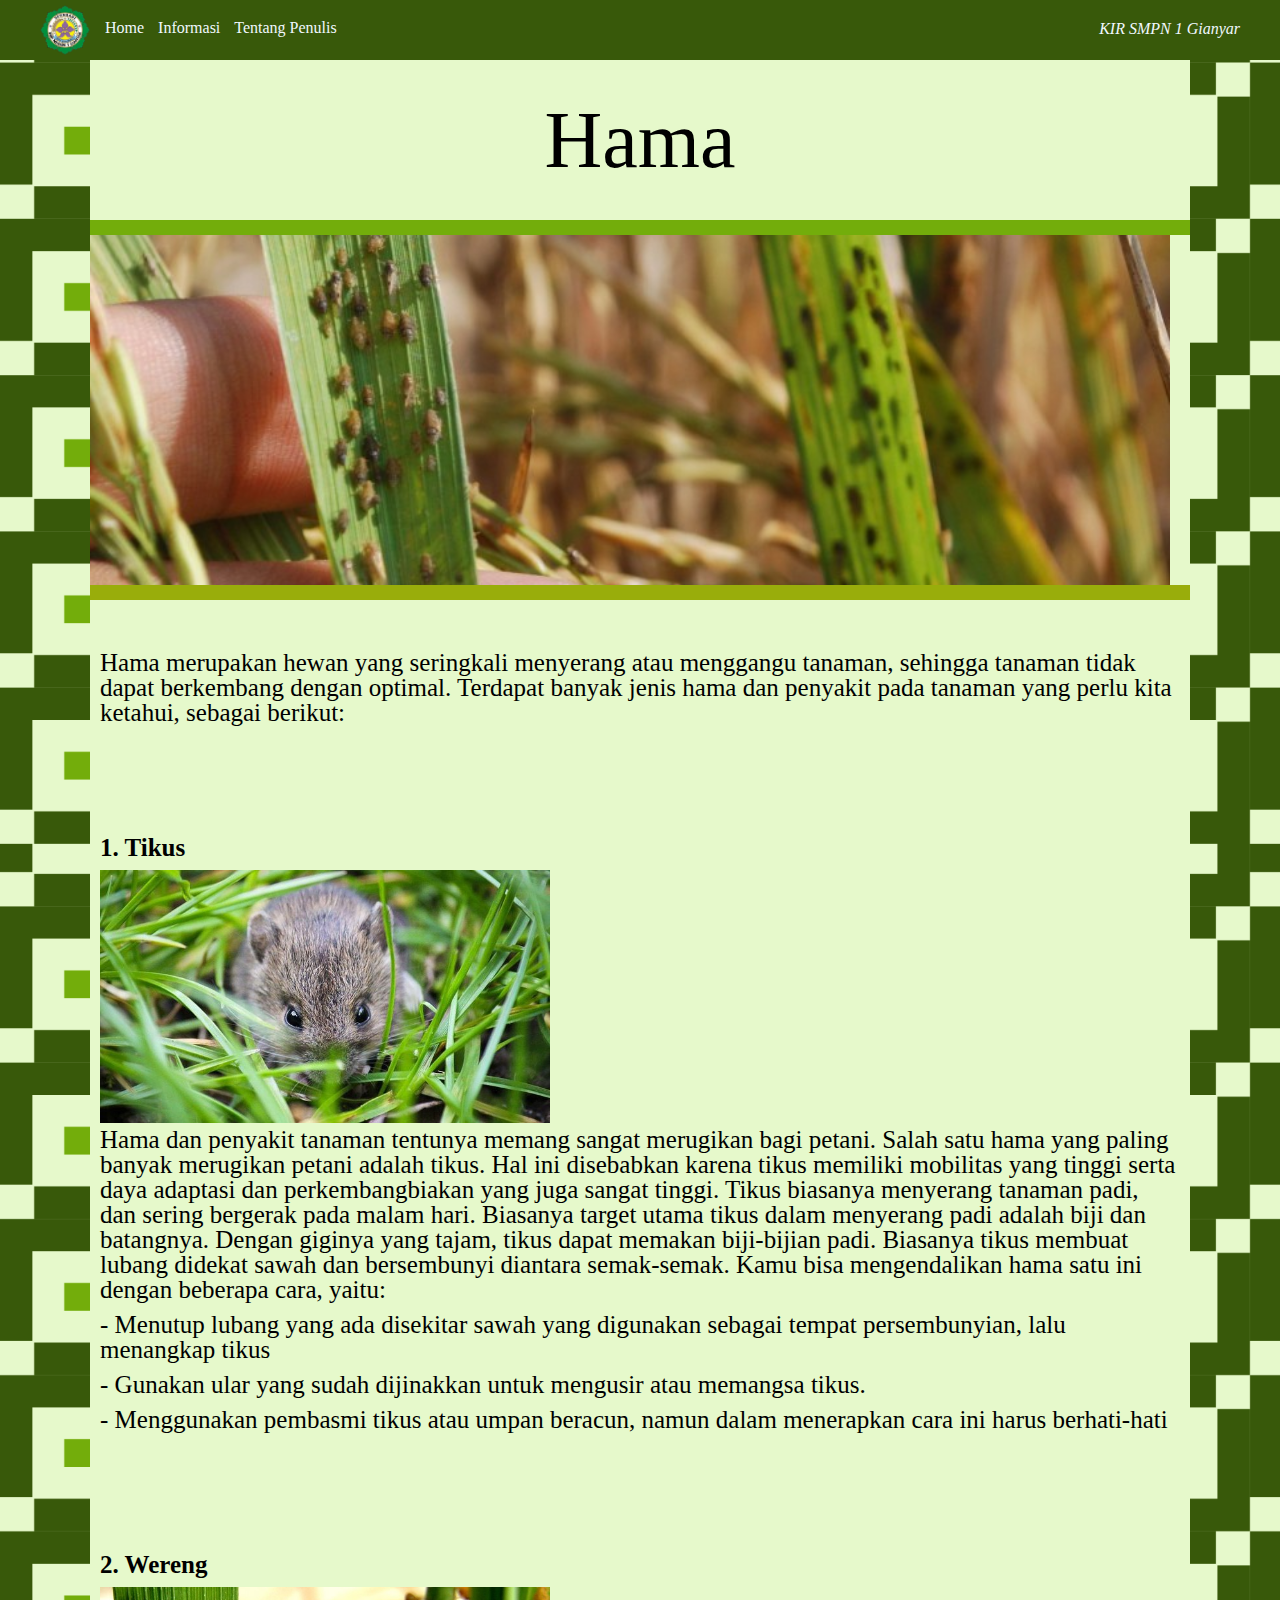
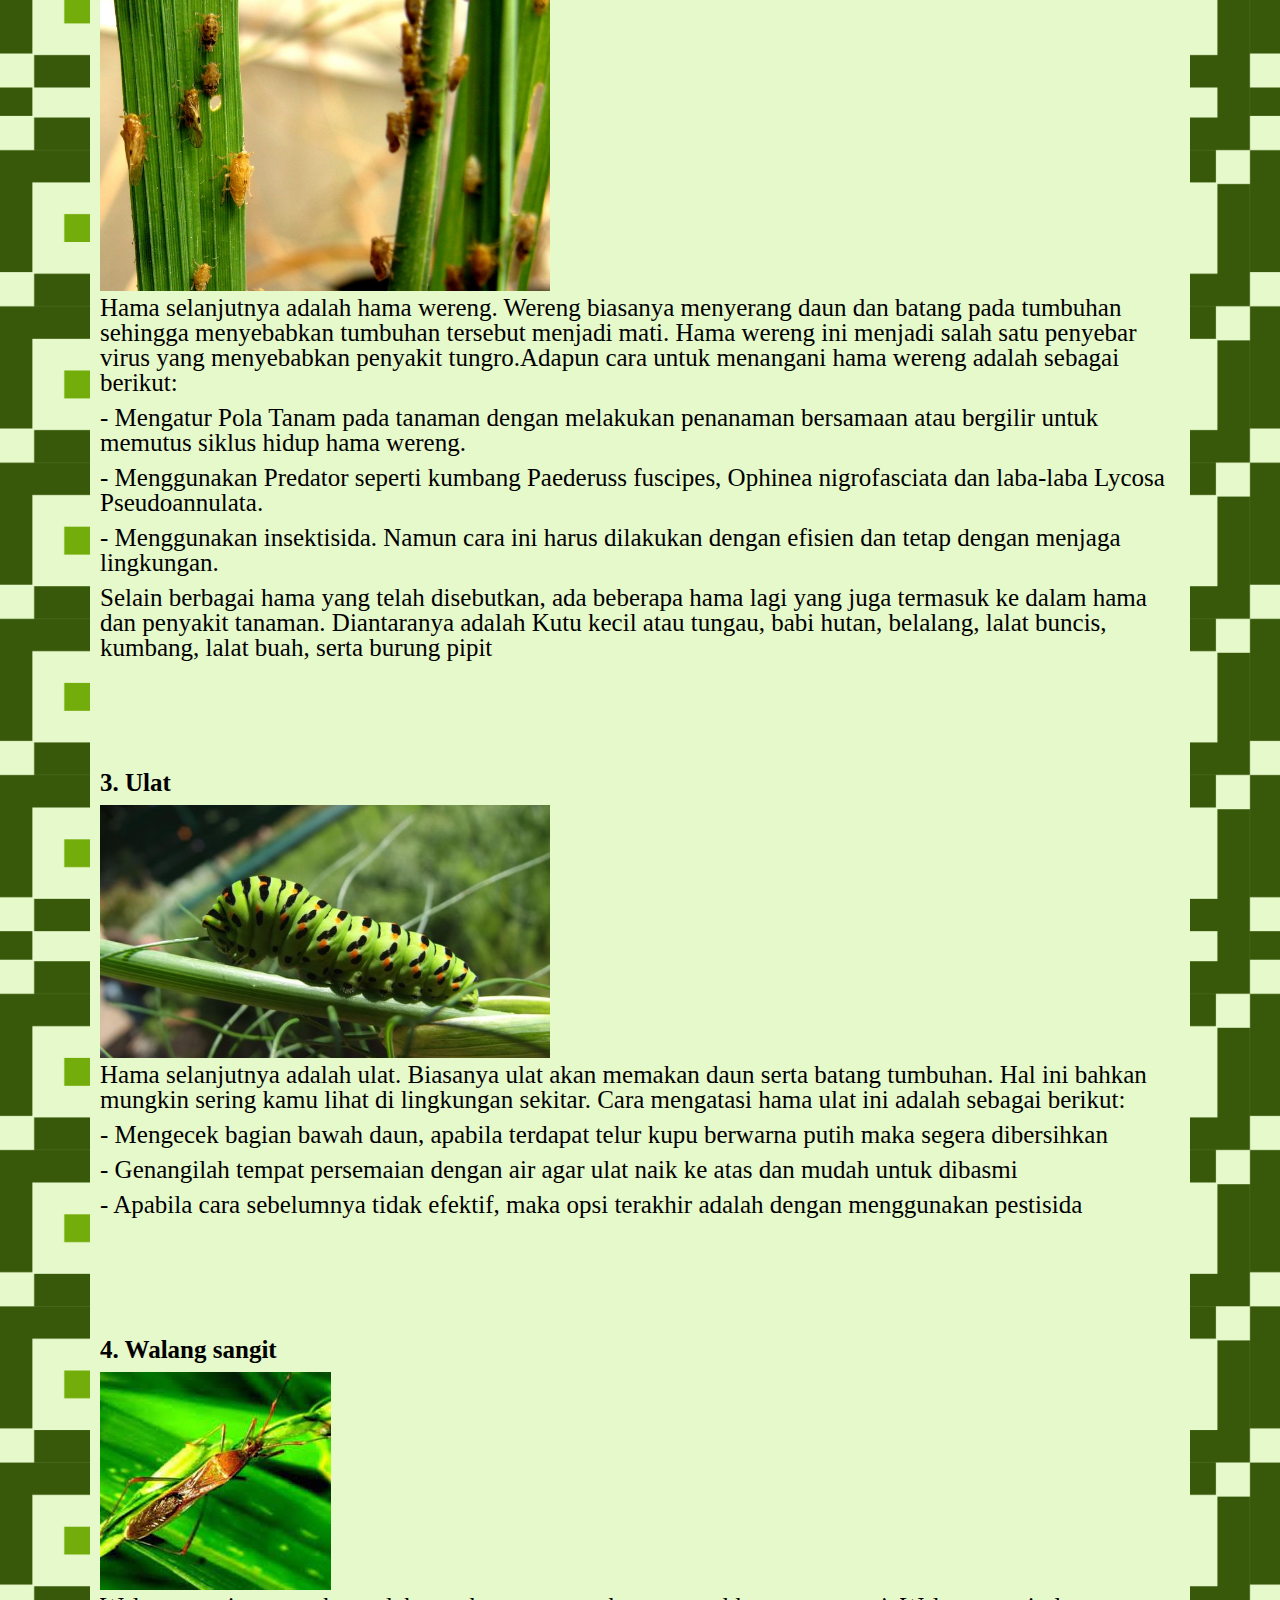
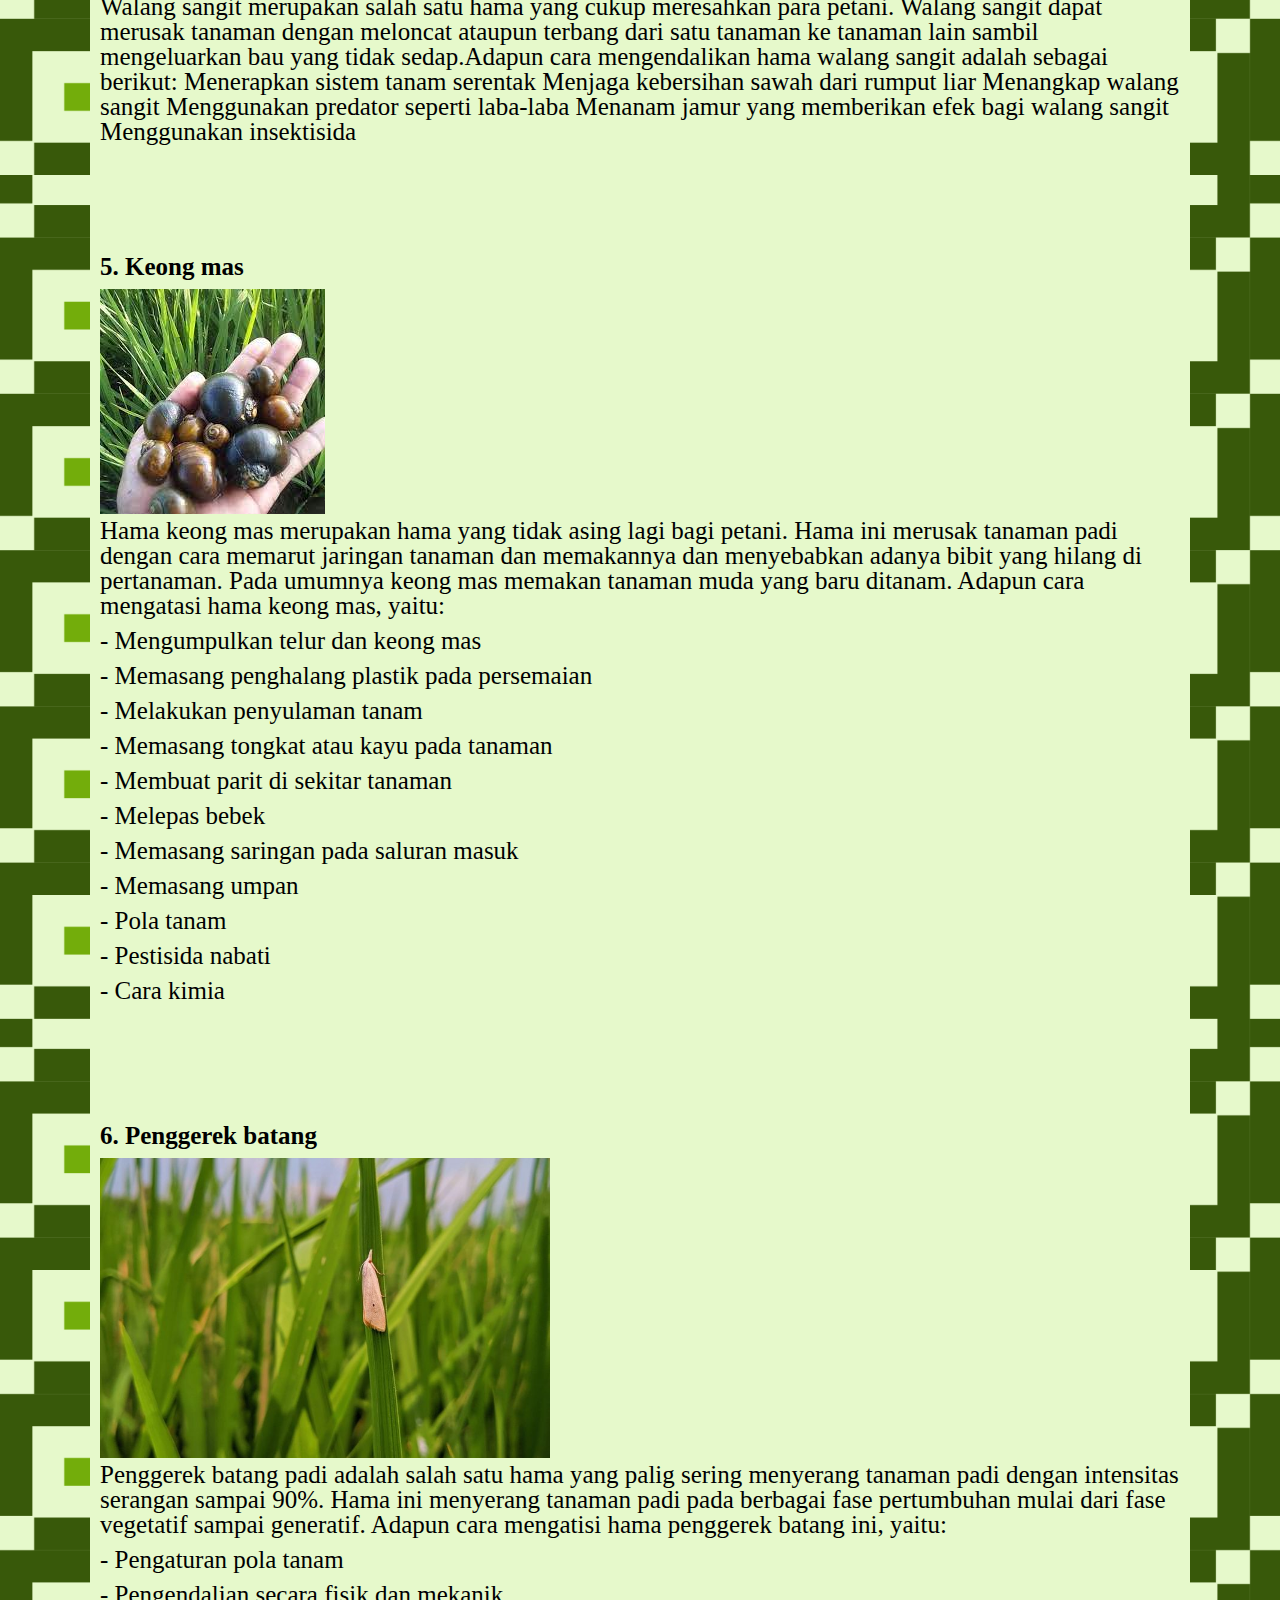
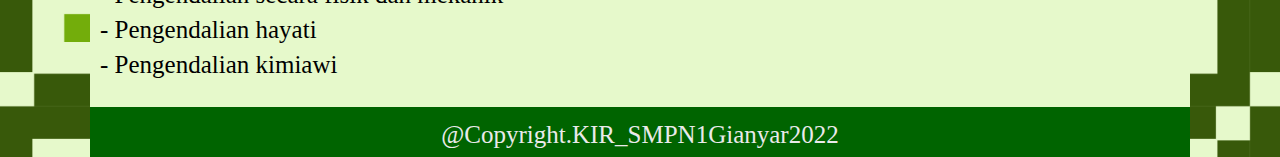
<file: HTML/hama.html>
<!DOCTYPE html>
<html lang="en">
<head>
    <meta charset="UTF-8">
    <meta http-equiv="X-UA-Compatible" content="IE=edge">
    <meta name="viewport" content="width=device-width, initial-scale=1.0">
    <title>Green Village</title>
    <link rel="stylesheet" href="hama-style.css">
</head>
<body>
    <nav>
            <a href="http://smpn1gianyar.sch.id"><img src="./logo-spensasgi-trns.png" alt="" title="SMPN 1 Gianyar"></a>
            <ul class="navbar">
                <li><a href="./home-kir.html">Home</a></li>
                <li>
                    <a href="">Informasi</a>
                    <ul class="dropdown">
                        <li><a href="../HTML/hama.html">Hama</a></li>
                        <li><a href="./penyakit.html">Penyakit</a></li>
                    </ul>
                </li>
                <li><a href="tentangpenulis.html">Tentang Penulis</a></li>
            </ul>
            <p>KIR SMPN 1 Gianyar</p>
    </nav>
    <div class="container">
        <div class="title">
            <h1>Hama</h1>
        </div>
        <div class="heroimg"></div>
        <div class="content">
            <p>Hama merupakan hewan yang seringkali menyerang atau menggangu tanaman, sehingga tanaman tidak dapat berkembang dengan optimal. Terdapat banyak jenis hama dan penyakit pada tanaman yang perlu kita ketahui, sebagai berikut:</p>
            <p class="title">1.	Tikus</p>
            <img src="../CSS/hama/hama-tikus-2.jpg" alt="" title="tikus" class="tikus">
            <p>Hama dan penyakit tanaman tentunya memang sangat merugikan bagi petani. Salah satu hama yang paling banyak merugikan petani adalah tikus. Hal ini disebabkan karena tikus memiliki mobilitas yang tinggi serta daya adaptasi dan perkembangbiakan yang juga sangat tinggi.  
            Tikus biasanya menyerang tanaman padi, dan sering bergerak pada malam hari. Biasanya target utama tikus dalam menyerang padi adalah biji dan batangnya. Dengan giginya yang tajam, tikus dapat memakan biji-bijian padi. Biasanya tikus membuat lubang didekat sawah dan bersembunyi diantara semak-semak.
            Kamu bisa mengendalikan hama satu ini dengan beberapa cara, yaitu:
                <ul>
                    <li>- Menutup lubang yang ada disekitar sawah yang digunakan sebagai tempat persembunyian, lalu menangkap tikus</li>
                    <li>- Gunakan ular yang sudah dijinakkan untuk mengusir atau memangsa tikus.</li>    
                    <li>- Menggunakan pembasmi tikus atau umpan beracun, namun dalam menerapkan cara ini harus berhati-hati</li>   
                </ul>
            </p>

            <p class="title">2.	Wereng</p>
            <img src="../CSS/hama/WERENG.jpg" alt="" title="wereng" class="wereng">
            <p>Hama selanjutnya adalah hama wereng. Wereng biasanya menyerang daun dan batang pada tumbuhan sehingga menyebabkan tumbuhan tersebut menjadi mati. Hama wereng ini menjadi salah satu penyebar virus yang menyebabkan penyakit tungro.Adapun cara untuk menangani hama wereng adalah sebagai berikut:
                <ul>
                    <li>- Mengatur Pola Tanam pada tanaman dengan melakukan penanaman bersamaan atau bergilir untuk memutus siklus hidup hama wereng.</li>    
                    <li>- Menggunakan Predator seperti kumbang Paederuss fuscipes, Ophinea nigrofasciata dan laba-laba Lycosa Pseudoannulata.</li>    
                    <li>- Menggunakan insektisida. Namun cara ini harus dilakukan dengan efisien dan tetap dengan menjaga lingkungan.</li>    
                </ul>
            Selain berbagai hama yang telah disebutkan, ada beberapa hama lagi yang juga termasuk ke dalam hama dan penyakit tanaman. Diantaranya adalah Kutu kecil atau tungau, babi hutan, belalang, lalat buncis, kumbang, lalat buah, serta burung pipit
            </p>

            <p class="title">3.	Ulat </p>
            <img src="../CSS/hama/ULAT.jpg" alt="" title="ulat" class="ulat"> 
            <p>Hama selanjutnya adalah ulat. Biasanya ulat akan memakan daun serta batang tumbuhan. Hal ini bahkan mungkin sering kamu lihat di lingkungan sekitar.
            Cara mengatasi hama ulat ini adalah sebagai berikut:
                <ul>
                    <li>- Mengecek bagian bawah daun, apabila terdapat telur kupu berwarna putih maka segera dibersihkan</li>
                    <li>- Genangilah tempat persemaian dengan air agar ulat naik ke atas dan mudah untuk dibasmi</li>
                    <li>- Apabila cara sebelumnya tidak efektif, maka opsi terakhir adalah dengan menggunakan pestisida</li>
                </ul>
            </p>

            <p class="title">4.	Walang sangit</p>
            <img src="../CSS/hama/download (6).jfif" alt="" title="Walang Sangit" class="sangit">
            <p>Walang sangit merupakan salah satu hama yang cukup meresahkan para petani. Walang sangit dapat merusak tanaman dengan meloncat ataupun terbang dari satu tanaman ke tanaman lain sambil mengeluarkan bau yang tidak sedap.Adapun cara mengendalikan hama walang sangit adalah sebagai berikut: 
            Menerapkan sistem tanam serentak
            Menjaga kebersihan sawah dari rumput liar
            Menangkap walang sangit  
            Menggunakan predator seperti laba-laba
            Menanam jamur yang memberikan efek bagi walang sangit
            Menggunakan insektisida
            </p>

            <p class="title">5.	Keong mas</p>
            <img src="../CSS/hama/KEONGSAWAH.jfif" alt="" title="Keong Mas" class="keong">
            <p>Hama keong mas merupakan hama yang tidak asing lagi bagi petani. Hama ini  merusak tanaman padi dengan cara memarut jaringan tanaman dan memakannya dan menyebabkan adanya bibit yang hilang di pertanaman. Pada umumnya keong mas memakan tanaman muda yang baru ditanam.
            Adapun cara mengatasi hama keong mas, yaitu:
                <ul>
                    <li>-	Mengumpulkan telur dan keong mas</li>
                    <li>-	Memasang penghalang plastik pada persemaian</li>
                    <li>-	Melakukan penyulaman tanam</li>
                    <li>-	Memasang tongkat atau kayu pada tanaman</li>
                    <li>-	Membuat parit di sekitar tanaman</li>
                    <li>-	Melepas bebek</li>
                    <li>-	Memasang saringan pada saluran masuk</li>
                    <li>-	Memasang umpan</li>
                    <li>-	Pola tanam</li>
                    <li>-	Pestisida nabati</li>
                    <li>-	Cara kimia</li>
                </ul>
            </p>

            <p class="title">6.	Penggerek batang</p>
            <img src="../CSS/hama/bataNG.jpg" alt="" title="Penggerek Batang" class="batang">
            <p>Penggerek batang padi adalah salah satu hama yang palig sering menyerang tanaman padi dengan intensitas serangan sampai 90%. Hama ini menyerang tanaman padi pada berbagai fase pertumbuhan mulai dari fase vegetatif sampai generatif.
            Adapun cara mengatisi hama penggerek batang ini, yaitu:
                <ul>
                    <li>-	Pengaturan pola tanam</li>
                    <li>-	Pengendalian secara fisik dan mekanik</li>
                    <li>-	Pengendalian hayati</li>
                    <li>-	Pengendalian kimiawi</li>
                </ul>
            </p>
        </div>
        <div class="footer"><p>@Copyright.KIR_SMPN1Gianyar2022</p></div>
    </div>
</body>
</html>
</file>
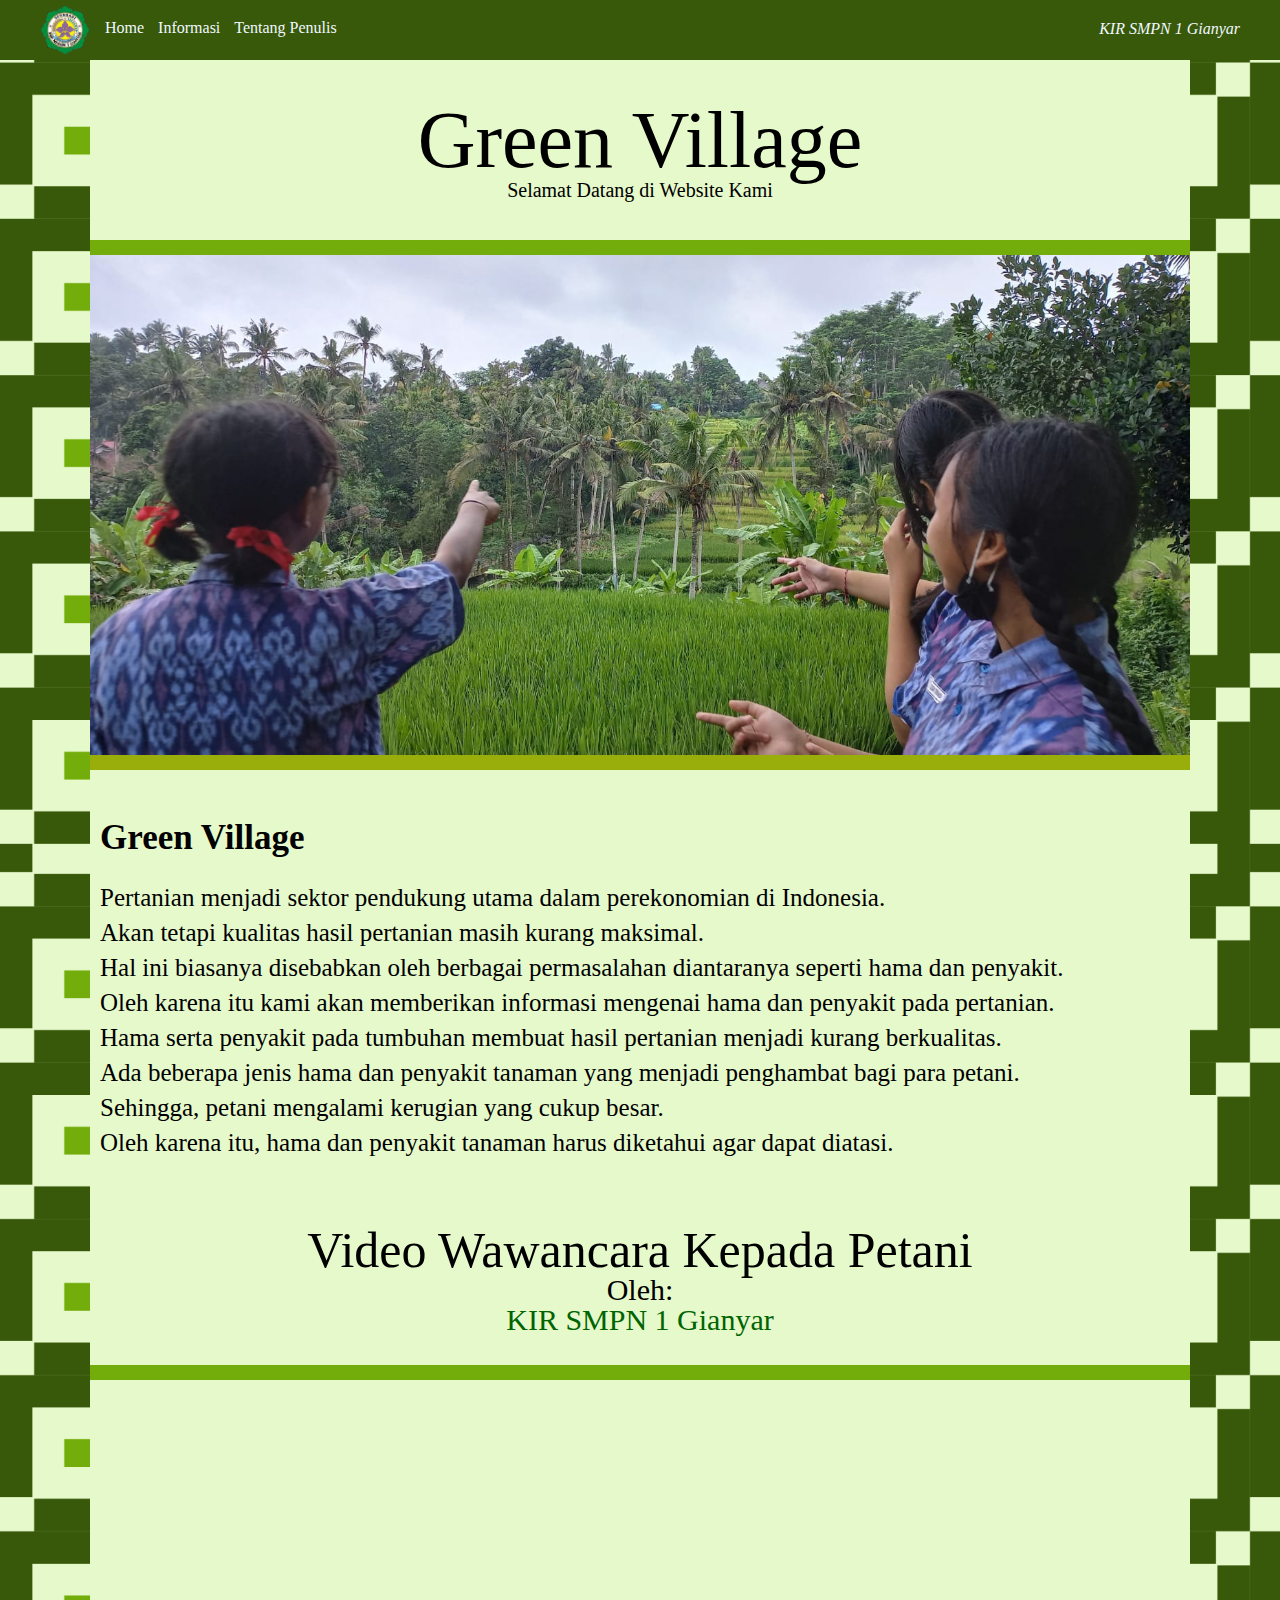
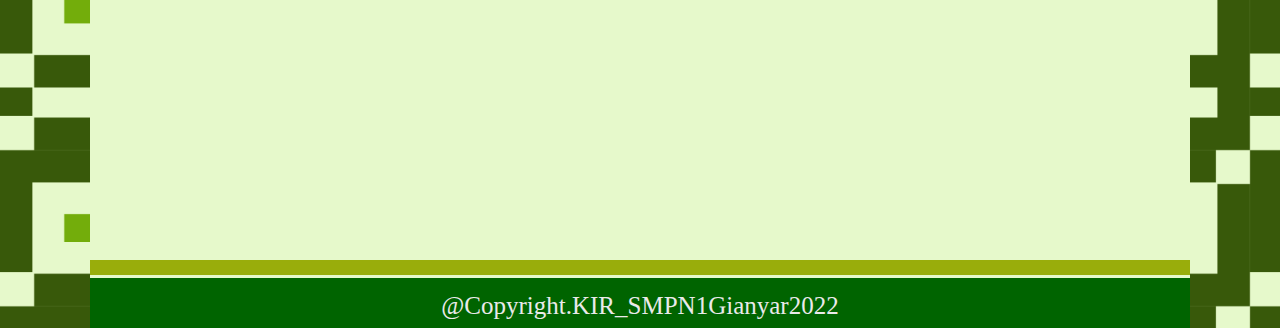
<file: HTML/home-kir.html>
<!DOCTYPE html>
<html lang="en">
<head>
    <meta charset="UTF-8">
    <meta http-equiv="X-UA-Compatible" content="IE=edge">
    <meta name="viewport" content="width=device-width, initial-scale=1.0">
    <title>Green Village</title>
    <link rel="stylesheet" href="style-home.css">
</head>
<body>
    <nav>
            <a href="http://smpn1gianyar.sch.id"><img src="./logo-spensasgi-trns.png" alt="" title="SMPN 1 Gianyar"></a>
            <ul class="navbar">
                <li><a href="./home-kir.html">Home</a></li>
                <li>
                    <a href="">Informasi</a>
                    <ul class="dropdown">
                        <li><a href="../HTML/hama.html">Hama</a></li>
                        <li><a href="./penyakit.html">Penyakit</a></li>
                    </ul>
                </li>
                <li><a href="tentangpenulis.html">Tentang Penulis</a></li>
            </ul>
            <p>KIR SMPN 1 Gianyar</p>
            </nav>
    <div class="container">
        <div class="title">
            <h1>Green Village</h1>
            <h3>Selamat Datang di Website Kami</h3>
        </div>
        <div class="heroimg"></div>
        <div class="content">
            <h4>Green Village</h4>
            <p>Pertanian menjadi sektor pendukung utama dalam perekonomian di Indonesia.</p>
            <p>Akan tetapi kualitas hasil pertanian masih kurang maksimal.</p>
            <p>Hal ini biasanya disebabkan oleh berbagai permasalahan diantaranya seperti hama dan penyakit.</p>
            <p>Oleh karena itu kami akan memberikan informasi mengenai hama dan penyakit pada pertanian.</p> 
            <p>Hama serta penyakit pada tumbuhan membuat hasil pertanian menjadi kurang berkualitas.</p>
            <p>Ada beberapa jenis hama dan penyakit tanaman yang menjadi penghambat bagi para petani.</p>
            <p>Sehingga, petani mengalami kerugian yang cukup besar.</p> 
            <p>Oleh karena itu, hama dan penyakit tanaman harus diketahui agar dapat diatasi.</p> 
        </div>
        <div class="content2">
            <h1>Video Wawancara Kepada Petani</h1>
            <h3>Oleh:</h3>
            <a href="tentangpenulis.html"><p>KIR SMPN 1 Gianyar</p></a>
            <iframe width="1100px" height="480" src="https://www.youtube.com/embed/JymbhvSv610" title="Melakukan wawancara kepada petani" frameborder="0" allow="accelerometer; autoplay; clipboard-write; encrypted-media; gyroscope; picture-in-picture" allowfullscreen></iframe>
        </div>
        <div class="footer">
            <p>@Copyright.KIR_SMPN1Gianyar2022</p>
        </div>
    </div>
</body>
</html>
</file>
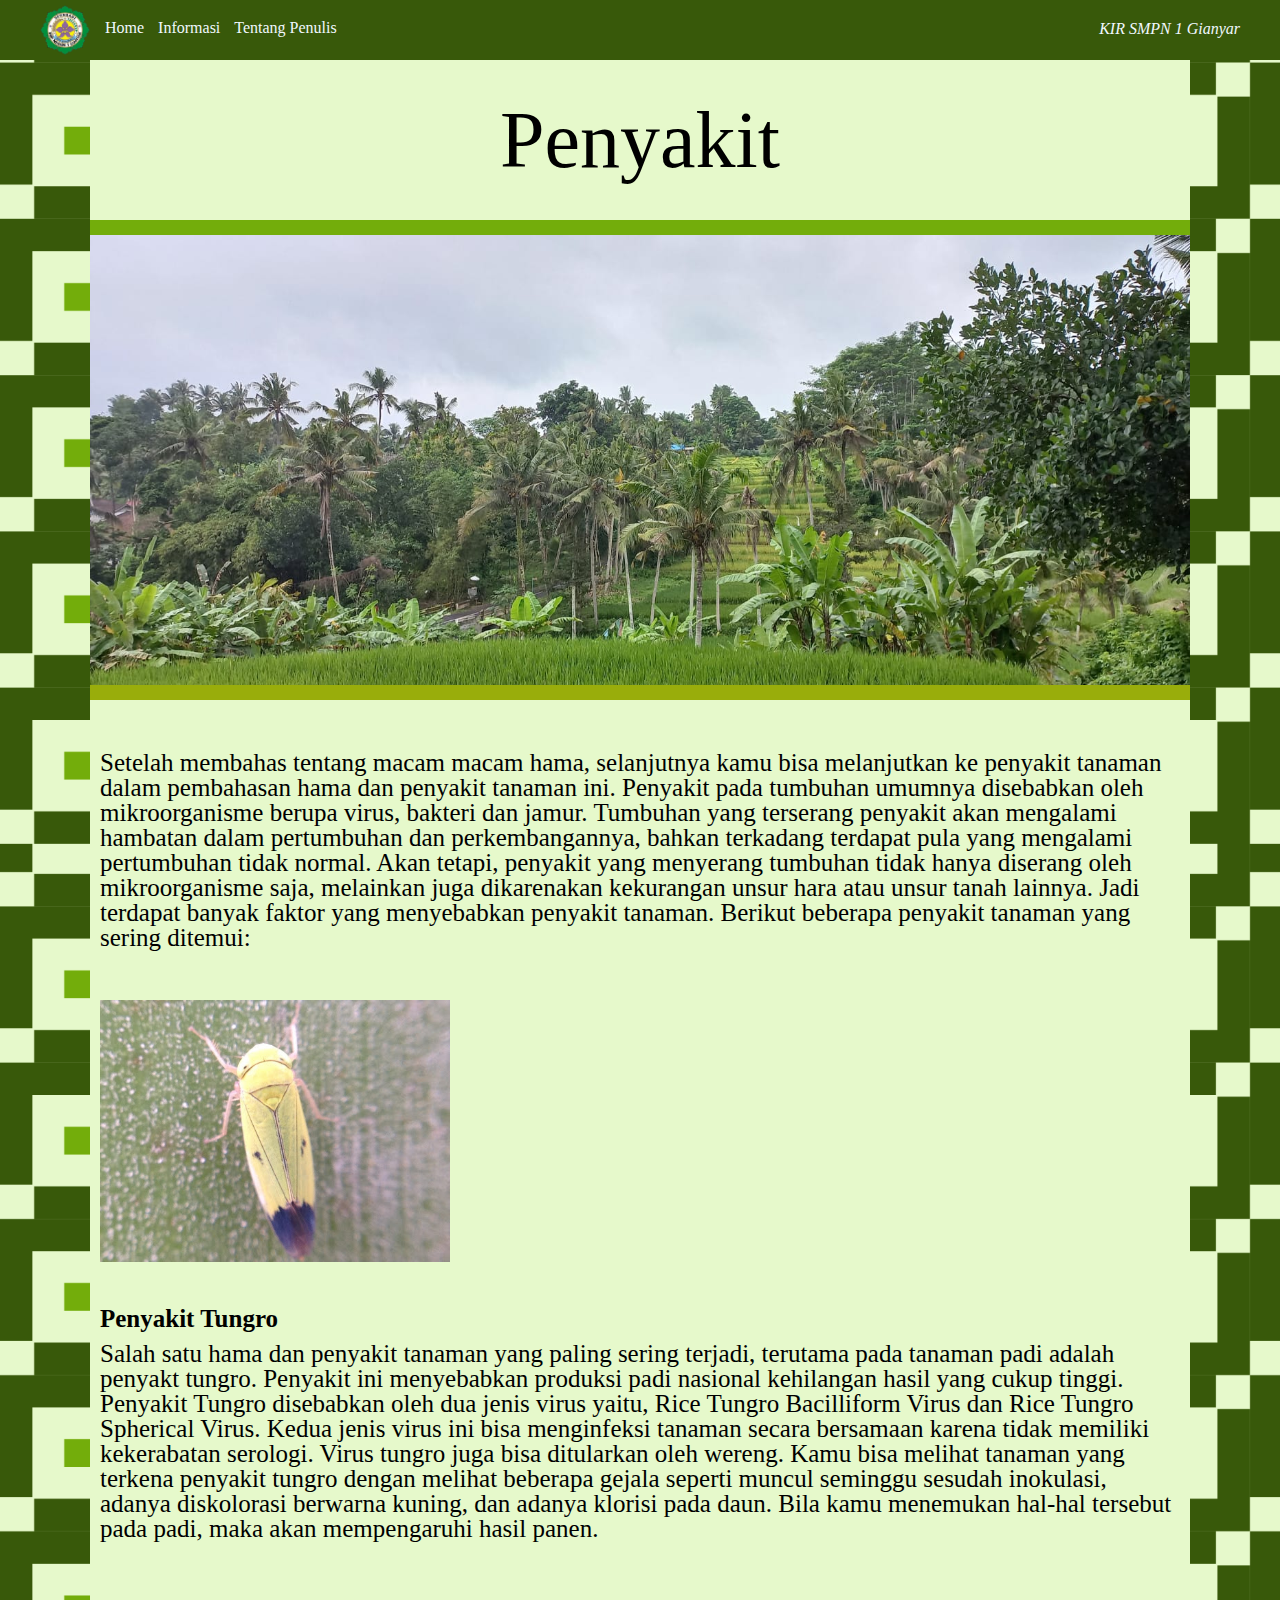
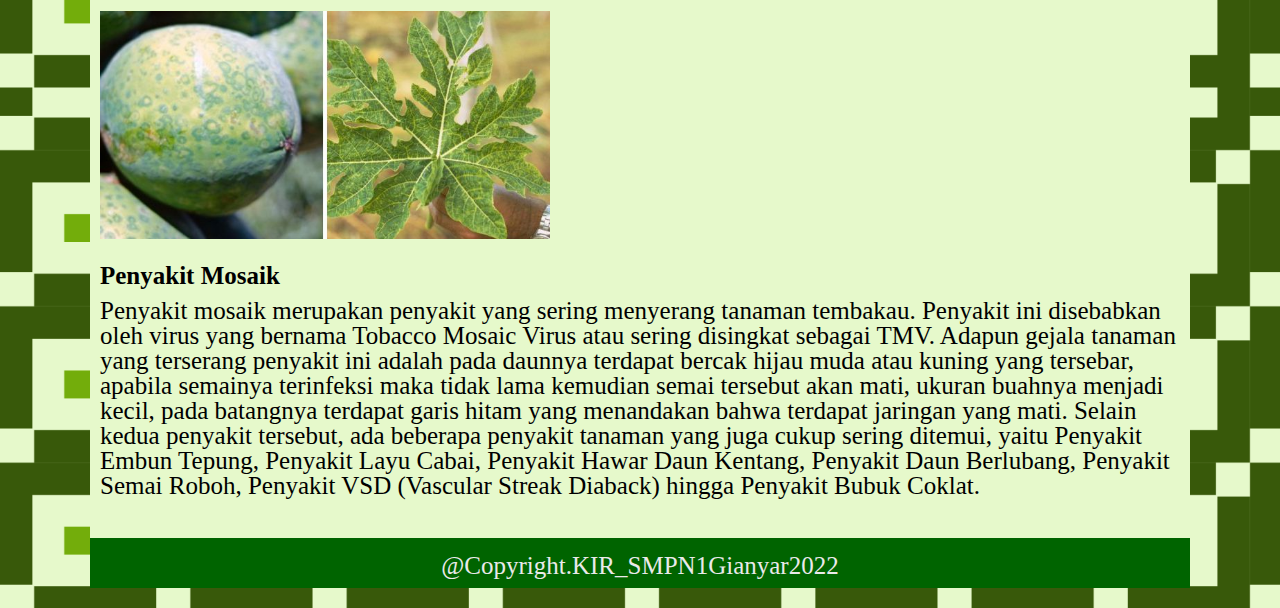
<file: HTML/penyakit.html>
<!DOCTYPE html>
<html lang="en">
<head>
    <meta charset="UTF-8">
    <meta http-equiv="X-UA-Compatible" content="IE=edge">
    <meta name="viewport" content="width=device-width, initial-scale=1.0">
    <title>Penyakit</title>
    <link rel="stylesheet" href="penyakit-style.css">
</head>
<body>
    <nav>
            <a href="http://smpn1gianyar.sch.id"><img src="./logo-spensasgi-trns.png" alt="" title="SMPN 1 Gianyar"></a>
            <ul class="navbar">
                <li><a href="./home-kir.html">Home</a></li>
                <li>
                    <a href="">Informasi</a>
                    <ul class="dropdown">
                        <li><a href="../HTML/hama.html">Hama</a></li>
                        <li><a href="./penyakit.html">Penyakit</a></li>
                    </ul>
                </li>
                <li><a href="tentangpenulis.html">Tentang Penulis</a></li>
            </ul>
            <p>KIR SMPN 1 Gianyar</p>
    </nav>
<div class="container">
        <div class="title">
            <h1>Penyakit</h1>
        </div>
        <div class="heroimg"></div>
        <div class="content">
                <p>Setelah membahas tentang macam macam hama, selanjutnya kamu bisa melanjutkan ke penyakit tanaman dalam pembahasan hama dan penyakit tanaman ini.
                Penyakit pada tumbuhan umumnya disebabkan oleh mikroorganisme berupa virus, bakteri dan jamur. Tumbuhan yang terserang penyakit akan mengalami hambatan dalam pertumbuhan dan perkembangannya, bahkan terkadang terdapat pula yang mengalami pertumbuhan tidak normal.
                Akan tetapi, penyakit yang menyerang tumbuhan tidak hanya diserang oleh mikroorganisme saja, melainkan juga dikarenakan kekurangan unsur hara atau unsur tanah lainnya. Jadi terdapat banyak faktor yang menyebabkan penyakit tanaman.
                Berikut beberapa penyakit tanaman yang sering ditemui:
                </p>
                <img src="../CSS/penyakit/tungro.jpeg" alt="" title="Penyakit tungro" class="tungro">
                <p class="title">Penyakit Tungro</p>
                <p>Salah satu hama dan penyakit tanaman yang paling sering terjadi, terutama pada tanaman padi adalah penyakt tungro. Penyakit ini menyebabkan produksi padi nasional kehilangan hasil yang cukup tinggi.
                Penyakit Tungro disebabkan oleh dua jenis virus yaitu, Rice Tungro Bacilliform Virus dan Rice Tungro Spherical Virus. Kedua jenis virus ini bisa menginfeksi tanaman secara bersamaan karena tidak memiliki kekerabatan serologi. Virus tungro juga bisa ditularkan oleh wereng.
                Kamu bisa melihat tanaman yang terkena penyakit tungro dengan melihat beberapa gejala seperti muncul seminggu sesudah inokulasi, adanya diskolorasi berwarna kuning, dan adanya klorisi pada daun. Bila kamu menemukan hal-hal tersebut pada padi, maka akan mempengaruhi hasil panen.
                </p>
                <img src="../CSS/penyakit/Penyakit-Mosaik.jpg" alt="" title="Penyakit Mosaik" class="mosaik">
                <p class="title">Penyakit Mosaik</p>
                <p>Penyakit mosaik merupakan penyakit yang sering menyerang tanaman tembakau. Penyakit ini disebabkan oleh virus yang bernama Tobacco Mosaic Virus atau sering disingkat sebagai TMV. Adapun gejala tanaman yang terserang penyakit ini adalah pada daunnya terdapat bercak hijau muda atau kuning yang tersebar, apabila semainya terinfeksi maka tidak lama kemudian semai tersebut akan mati, ukuran buahnya menjadi kecil, pada batangnya terdapat garis hitam yang menandakan bahwa terdapat jaringan yang mati.
                Selain kedua penyakit tersebut, ada beberapa penyakit tanaman yang juga cukup sering ditemui, yaitu Penyakit Embun Tepung, Penyakit Layu Cabai, Penyakit Hawar Daun Kentang, Penyakit Daun Berlubang, Penyakit Semai Roboh, Penyakit VSD (Vascular Streak Diaback) hingga Penyakit Bubuk Coklat.
                </p>
        </div>
        <div class="footer">
            <p>@Copyright.KIR_SMPN1Gianyar2022</p>
        </div>
</div>
</body>
</html>
</file>
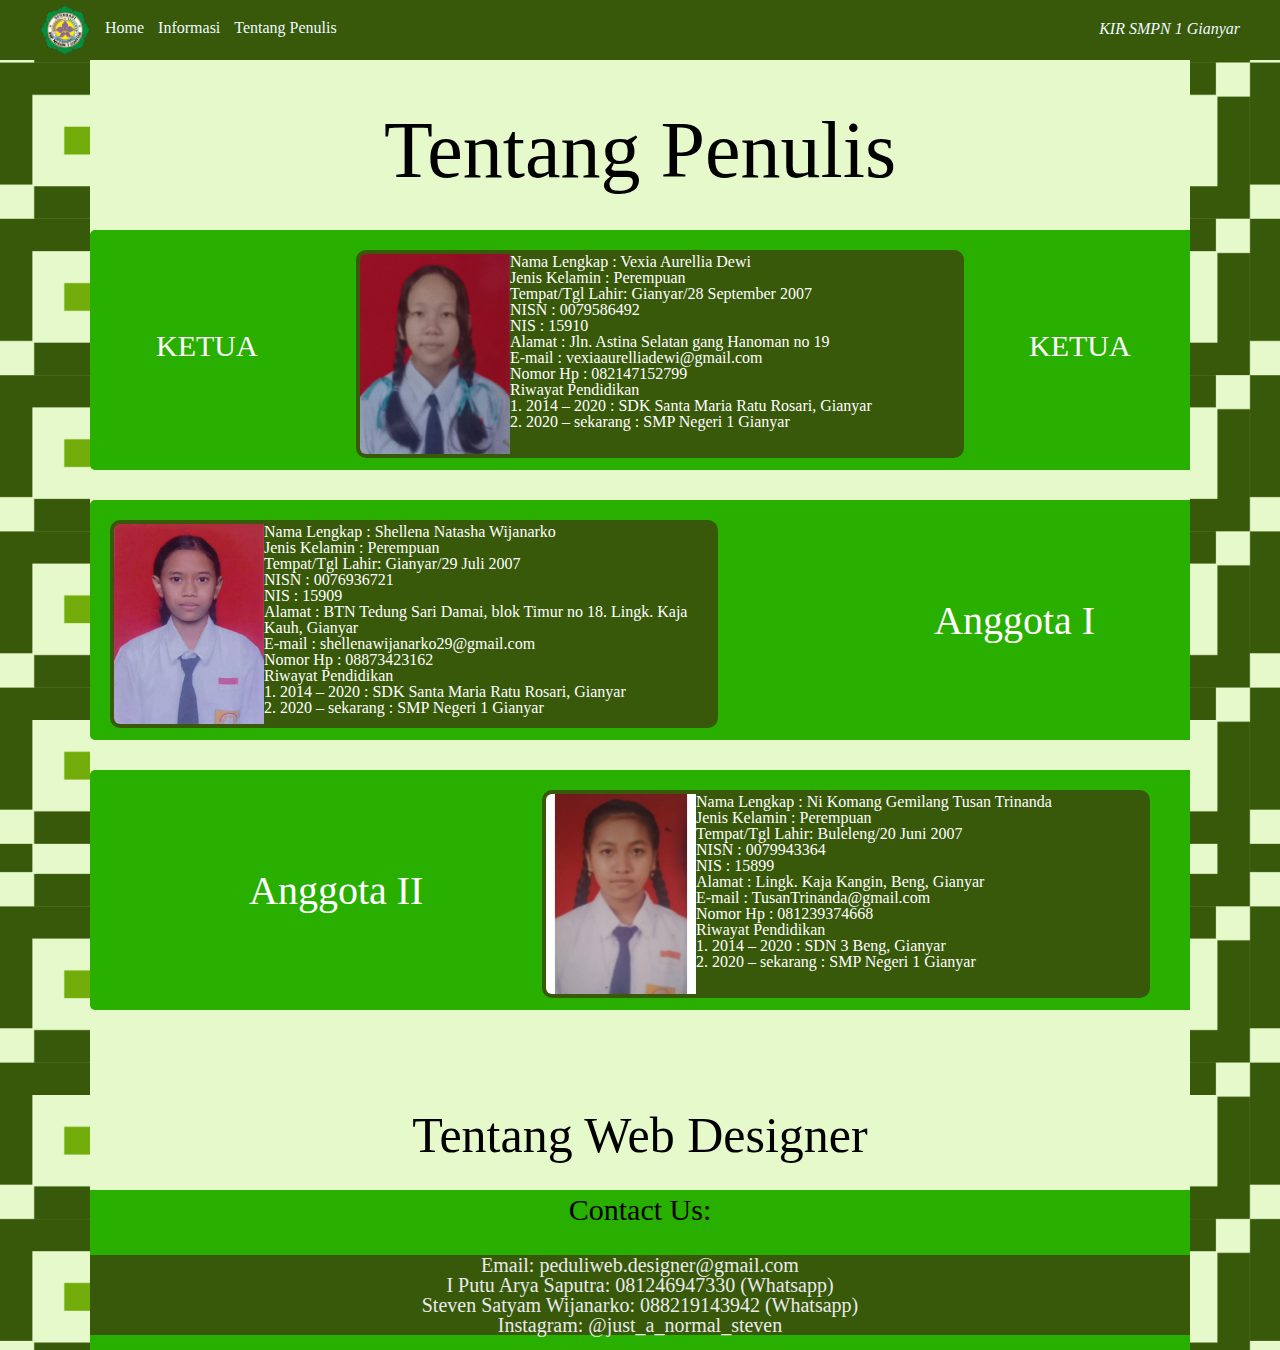
<file: HTML/tentangpenulis.html>
<!DOCTYPE html>
<html lang="en">
<head>
    <meta charset="UTF-8">
    <meta http-equiv="X-UA-Compatible" content="IE=edge">
    <meta name="viewport" content="width=device-width, initial-scale=1.0">
    <title>Tentang Penulis</title>
    <link rel="stylesheet" href="tentangpenulis-style.css">
    
</head>
<body>
    <nav>
            <a href="http://smpn1gianyar.sch.id"><img src="./logo-spensasgi-trns.png" alt="" title="SMPN 1 Gianyar"></a>
            <ul class="navbar">
                <li><a href="./home-kir.html">Home</a></li>
                <li>
                    <a href="">Informasi</a>
                    <ul class="dropdown">
                        <li><a href="../HTML/hama.html">Hama</a></li>
                        <li><a href="./penyakit.html">Penyakit</a></li>
                    </ul>
                </li>
                <li><a href="tentangpenulis.html">Tentang Penulis</a></li>
            </ul>
            <p>KIR SMPN 1 Gianyar</p>
    </nav>
    <div class="container">
    <div class="heroimg"></div>
    <div class="title"><h1>Tentang Penulis</h1></div>
    <div class="background">
        <h1 class="ketua1">KETUA</h1>
        <h1 class="ketua2">KETUA</h1>
        <div class="content">
        <img src="vexia2.jfif" alt="" width="50px">
        <p>Nama Lengkap : Vexia Aurellia Dewi</p>
        <p>Jenis Kelamin : Perempuan</p>
        <p>Tempat/Tgl Lahir: Gianyar/28 September 2007</p>
        <p>NISN : 0079586492</p>
        <p>NIS : 15910</p>
        <p>Alamat : Jln. Astina Selatan gang Hanoman no 19</p>
        <p>E-mail : vexiaaurelliadewi@gmail.com</p>
        <p>Nomor Hp : 082147152799</p>
        <h3>Riwayat Pendidikan</h3>
        <p>1. 2014 – 2020 : SDK Santa Maria Ratu Rosari, Gianyar</p>
        <p>2. 2020 – sekarang : SMP Negeri 1 Gianyar</p>
        </div>
    </div>
    <div class="background2">
        <h1 class="anggota1">Anggota I</h1>
        <div class="content1">
            <img src="Shellena3.png" alt="" width="50px">
            <p>Nama Lengkap : Shellena Natasha Wijanarko </p>
            <p>Jenis Kelamin : Perempuan</p>
            <p>Tempat/Tgl Lahir: Gianyar/29 Juli 2007</p>
            <p>NISN : 0076936721</p>
            <p>NIS : 15909</p>
            <p>Alamat : BTN Tedung Sari Damai, blok Timur no 18. Lingk. Kaja 
            Kauh, Gianyar</p>
            <p>E-mail : shellenawijanarko29@gmail.com</p>
            <p>Nomor Hp : 08873423162</p>
            <h3>Riwayat Pendidikan</h3>
            <p>1. 2014 – 2020 : SDK Santa Maria Ratu Rosari, Gianyar</p>
            <p>2. 2020 – sekarang : SMP Negeri 1 Gianyar</p>
        </div>
    </div>
    <div class="background3">
        <h1 class="anggota2">Anggota II</h1>
        <div class="content2">
            <img src="Gemilang.jpg" alt="" width="50px">
            <p>Nama Lengkap : Ni Komang Gemilang Tusan Trinanda</p>
            <p>Jenis Kelamin : Perempuan</p>
            <p>Tempat/Tgl Lahir: Buleleng/20 Juni 2007</p>
            <p>NISN : 0079943364</p>
            <p>NIS : 15899</p>
            <p>Alamat : Lingk. Kaja Kangin, Beng, Gianyar</p>
            <p>E-mail : TusanTrinanda@gmail.com</p>
            <p>Nomor Hp : 081239374668</p>
            <h3>Riwayat Pendidikan</h3>
            <p>1. 2014 – 2020 : SDN 3 Beng, Gianyar </p>
            <p>2. 2020 – sekarang : SMP Negeri 1 Gianyar</p>
        </div>
    </div>
    <div class="web0">
        <h1>Tentang Web Designer</h1>
    </div>
    <div class="web">
        <h3>Contact Us:</h3>
        <div class="web2">
            <p>Email: peduliweb.designer@gmail.com</p>
            <p>I Putu Arya Saputra: 081246947330 (Whatsapp)</p>
            <p>Steven Satyam Wijanarko: 088219143942 (Whatsapp)</p>
            <p>Instagram: @just_a_normal_steven</p>
        </div>
    </div>
    </div>
</body>
</html>
</file>
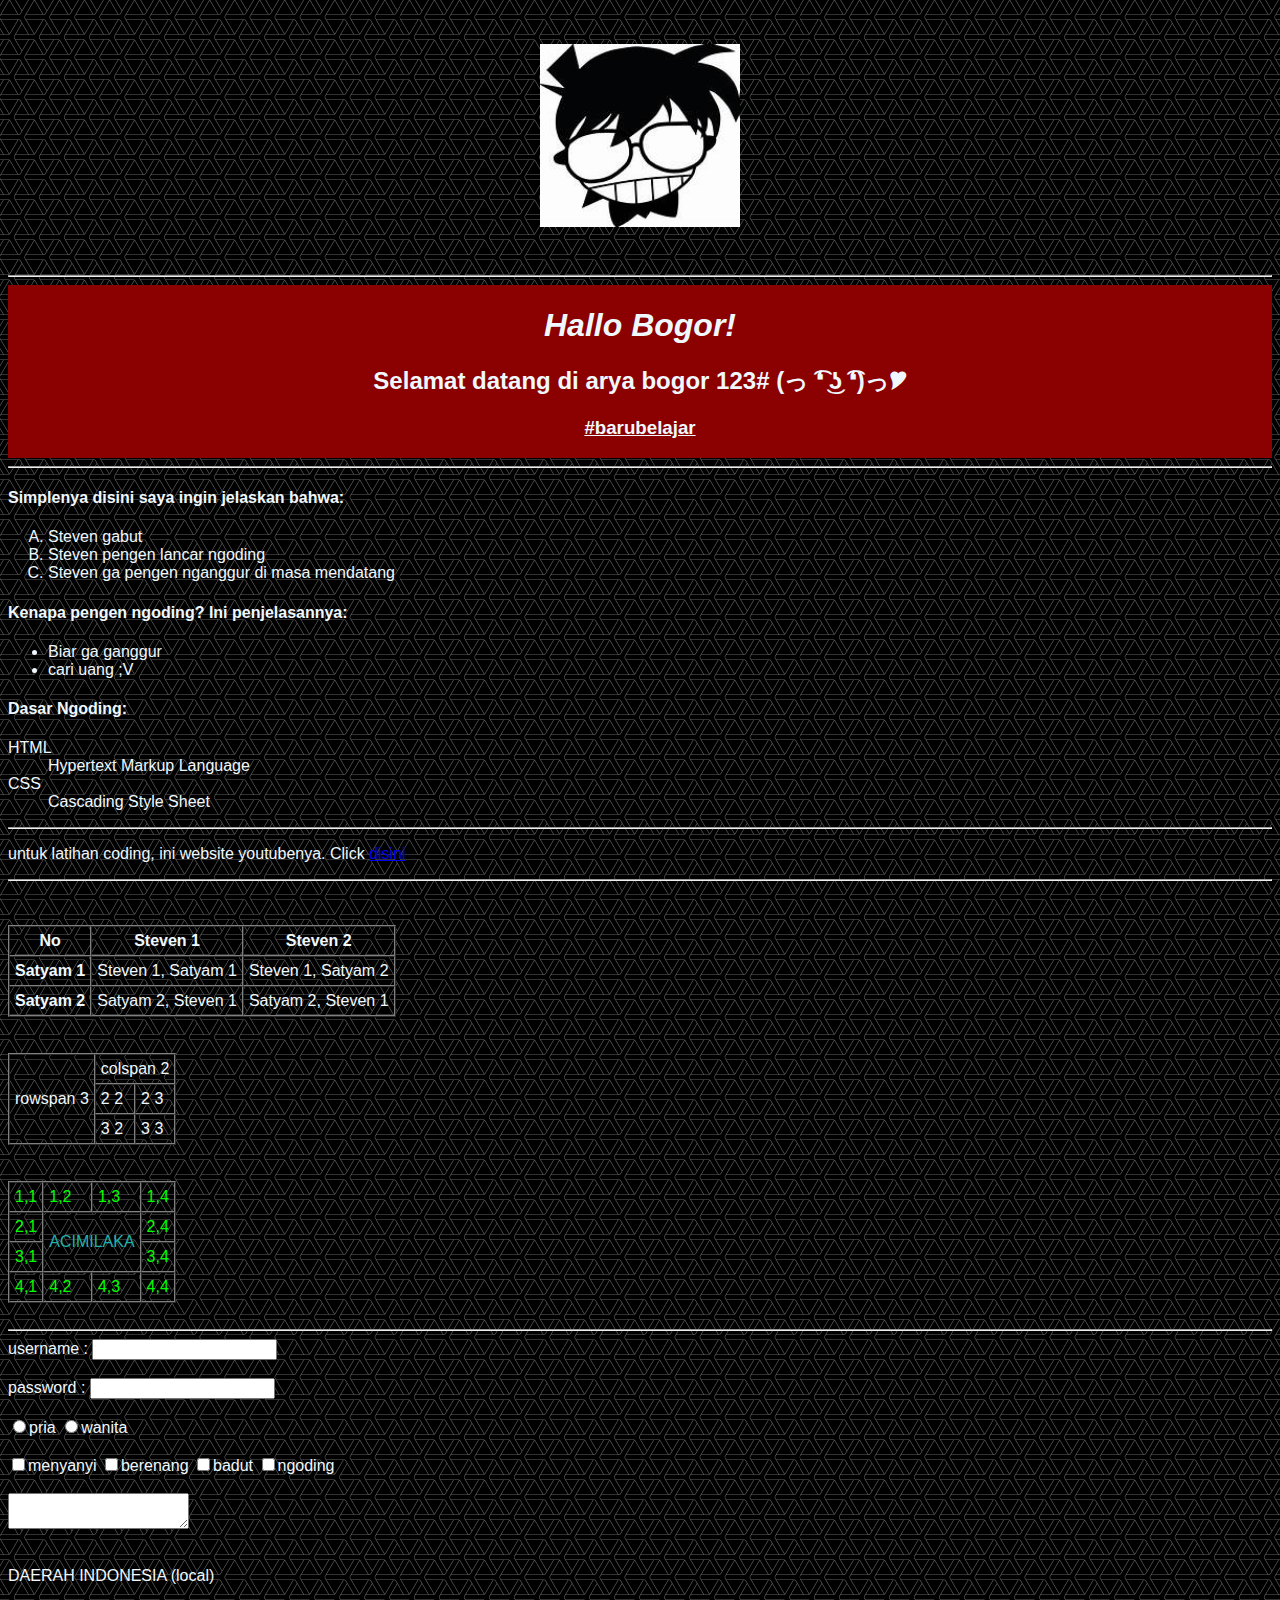
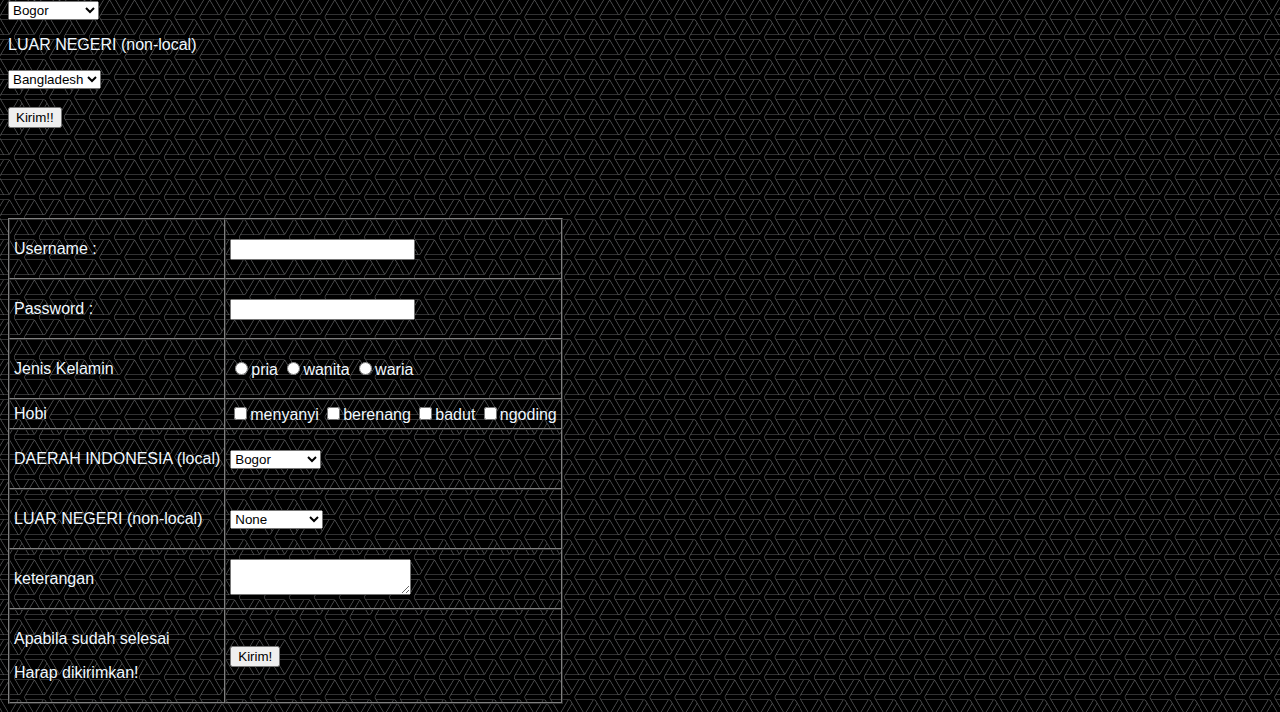
<file: Projek abal abal/projek-steven.html>
<!DOCTYPE html>
<html>
<head>
	<meta charset="utf-8">
	<meta name="description" content="Web Buat Belajar">
	<meta name="keywords" content="HTML,CSS">
	<meta name="author" content="Just a Normal Steven">
	<title>Just a Normal Steven</title>
    <link rel="stylesheet" href="style-steven.css">
</head>
<body>


<!-- contoh pemberian gambar (img) tag p, warna lightblue, tag br, hr, tag meta, tag i, b, dan u -->
<!-- latihan membuat heading (h1 h2 h3) h1 istilahnya kayak judul utama. h2 istilahnya ya kayak subjudul, begitu seterusnya -->
<br><br>
<center>
	<a href="https://www.instagram.com/p/CTATE1EJY_u/?igshid=YmMyMTA2M2Y=">
	<img src="gambarhtml.jpg" title="gambar sembarang" width="200">
	</a>
</center>
<br><br>
<hr>
<body bgcolor="lightblue">
	<center>
		<div class="header1">
			<p><b><i><h1>Hallo Bogor!</h1></i></b></p>
			<p><h2>Selamat datang di arya bogor 123# (っ ͡❛ ͜ʖ ͡❛)っ🎔</h2></p>
			<p><u><h3>#barubelajar</h3></u></p>
		</div>
	</center>
<hr>
<p><h4>Simplenya disini saya ingin jelaskan bahwa:</h4></p>

<!-- belajar ol, gunanya buat numbering atau simbol. li itu simbolnya. ol type itu tipe numbering atau simbolnya misal angka atau huruf -->

<ol type="A">
	<li>Steven gabut</li>
	<li>Steven pengen lancar ngoding</li>
	<li>Steven ga pengen nganggur di masa mendatang</li>
</ol>

<!-- belajar ul, ya mirip kyk ol, tapi ul simbol titik, bisa sih tipenya diubah kayak ol jadi kotak atau apalah -->

<p><h4>Kenapa pengen ngoding? Ini penjelasannya:</h4></p>
<ul>
	<li>Biar ga ganggur</li>
	<li>cari uang ;V</li>
</ul>

<!-- dl isinya dt dan dd dt judul dd penjelasan singkat (bisa di liat di chrome contohnya) -->
<h4>Dasar Ngoding:</h4>
<dl>
	<dt>HTML</dt>
	<dd>Hypertext Markup Language</dd>
	<dt>CSS</dt>
	<dd>Cascading Style Sheet</dd>
</dl>
<hr>
<!-- belajar naruh link website tertentu dengan a href -->
<p class="linkcoding">untuk latihan coding, ini website youtubenya. Click <a href="https://youtube.com/playlist?list=PLFIM0718LjIVuONHysfOK0ZtiqUWvrx4F">disini</a></p>
<hr>
<br><br>

<!-- belajar table, unsurnya ada table, tr, td, colspan, rowspan, border, cellspacing, dan cellspadding -->

<table border="1" cellspacing="0" cellpadding="5">
	<thead>
		<tr>
			<th>No</th>
			<th>Steven 1</th>
			<th>Steven 2</th>
		</tr>
	</thead>
	<tbody>
		<tr>
			<th>Satyam 1</th>
			<td>Steven 1, Satyam 1</td>
			<td>Steven 1, Satyam 2</td>
		</tr>
		<tr>
			<th>Satyam 2</th>
			<td>Satyam 2, Steven 1</td>
			<td>Satyam 2, Steven 1</td>
		</tr>
	</tbody>
</table>
<br><br>
<table border="1" cellspacing="0" cellpadding="5">
	<tr>
		<td rowspan="3">rowspan 3</td>
		<td colspan="2">colspan 2</td>
	</tr>
	<tr>
		<td>2 2</td>
		<td>2 3</td>
	</tr>
	<tr>
		<td>3 2</td>
		<td>3 3</td>
	</tr>
</table>
<br><br>
<table border="1" cellspacing="0" cellpadding="5" class="tabel2">
	<tr>
		<td>1,1</td>
		<td>1,2</td>
		<td>1,3</td>
		<td>1,4</td>
	</tr>
	<tr>
		<td>2,1</td>
		<td colspan="2" rowspan="2" class="acimilaka">ACIMILAKA</td>
		<td>2,4</td> 
	</tr>
	<tr>
		<td>3,1</td>
 		<td>3,4</td>
	</tr>
	<tr>
		<td>4,1</td>
		<td>4,2</td>
		<td>4,3</td>
		<td>4,4</td>
	</tr>
</table>
<br>
<hr>

<!-- Belajar bikin form, dibawah ini contoh form biasa -->
<form>
	<label for="username">username : </label>
	<input type="text" id="username">
	<br><br>
	<label for="password">password : </label>
	<input type="password" id="password">
	<br><br>
	<input type="radio" id="pria" name="jeniskelamin"><label for="pria">pria</label>
	<input type="radio" id="wanita" name="jeniskelamin"><label for="wanita">wanita</label>
	<br><br>
	<input type="checkbox" id="menyanyi"><label for="menyanyi">menyanyi</label>
	<input type="checkbox" id="berenang"><label for="berenang">berenang</label>
	<input type="checkbox" id="badut"><label for="badut">badut</label>
	<input type="checkbox" id="ngoding"><label for="ngoding">ngoding</label>
	<br><br>
	<textarea></textarea>
	<br><br>
	<p>DAERAH INDONESIA (local)</p>
	<select>
		<option>Bogor</option>
		<option>Bali</option>
		<option>Jawa Timur</option>
		<option>Klitih</option>
	</select>
	<br>
	<p>LUAR NEGERI (non-local)</p>
	<select>
		<option>Bangladesh</option>
		<option>India</option>
		<option>USA</option>
		<option>UK</option>
	</select>
	<br><br>
	<button type="submit">Kirim!!</button>
</form>
<br><br><br><br>
<!-- dibawah ini contoh form di gabung table, agar lebih rapi -->
<form>
<table border="1" cellspacing="0" cellpadding="4">
	<tr>
		<td><p>Username :</p></td>
		<td><label for="username"></label><input type="text" id="username"></td>
	</tr>
	<tr>
		<td><p>Password :</p></td>
		<td><label for="password"></label><input type="password" id="password"></td>
	</tr>
	<tr>
		<td><p>Jenis Kelamin</p></td>
		<td><input type="radio" id="pria" name="jeniskelamin"><label for="pria">pria</label>
	<input type="radio" id="wanita" name="jeniskelamin"><label for="wanita">wanita</label>
<input type="radio" id="waria" name="jeniskelamin"><label for="waria">waria</label></td>
	</tr>
	<tr>
		<td>Hobi</td>
		<td><input type="checkbox" id="menyanyi"><label for="menyanyi">menyanyi</label>
	<input type="checkbox" id="berenang"><label for="berenang">berenang</label>
	<input type="checkbox" id="badut"><label for="badut">badut</label>
	<input type="checkbox" id="ngoding"><label for="ngoding">ngoding</label></td>
	</tr>
	<tr>
		<td><p>DAERAH INDONESIA (local)</p></td>
	<td><select>
		<option>Bogor</option>
		<option>Bali</option>
		<option>Jawa Timur</option>
		<option>Klitih</option>
	</select></td>
</tr>
	<br>
	<tr>
	<td><p>LUAR NEGERI (non-local)</p></td>
	<td><select>
		<option>None</option>
		<option>Bangladesh</option>
		<option>India</option>
		<option>USA</option>
		<option>UK</option>
	</select></td>
	</tr>
	<tr>
		<td><p>keterangan</p></td>
		<td><textarea></textarea></td>
	</tr>
	<tr>
		<td><p>Apabila sudah selesai</p>
			<p>Harap dikirimkan!</p></td>
		<td><button type="submit">Kirim!</button></td>
	</tr>
</table>
</form>
</body>
</html>
</file>
<file: Projek abal abal/style-steven.css>
body {
    background-image: url(webb-dark.png);
    font-family: Arial, Helvetica, sans-serif;
    color: aliceblue;
}

.header1 {
    display: inline-block;
    background-color: darkred;
    width: 100%;
}

table.tabel2 tr td {
    color: lime;
}

table.tabel2 tr td.acimilaka {
    color: lightseagreen;

}
</file>
<file: HTML/hama-style.css>
/* http://meyerweb.com/eric/tools/css/reset/
v2.0 | 20110126
License: none (public domain)
*/
html, body, div, span, applet, object, iframe,
h1, h2, h3, h4, h5, h6, p, blockquote, pre,
a, abbr, acronym, address, big, cite, code,
del, dfn, em, img, ins, kbd, q, s, samp,
small, strike, strong, sub, sup, tt, var,
b, u, i, center,
dl, dt, dd, ol, ul, li,
fieldset, form, label, legend,
table, caption, tbody, tfoot, thead, tr, th, td,
article, aside, canvas, details, embed,
figure, figcaption, footer, header, hgroup, 
menu, nav, output, ruby, section, summary,
time, mark, audio, video {
    margin: 0;
    padding: 0;
    border: 0;
    font-size: 100%;
    font: inherit;
    vertical-align: baseline;
}
/* HTML5 display-role reset for older browsers */
article, aside, details, figcaption, figure, 
footer, header, hgroup, menu, nav, section {
    display: block;
}
body {
    line-height: 1;
}
ol, ul {
    list-style: none;
}
blockquote, q {
    quotes: none;
}
blockquote:before, blockquote:after,
q:before, q:after {
    content: '';
    content: none;
}
table {
    border-collapse: collapse;
    border-spacing: 0;
}

/*style>*/

body {
    background-image: url(../102955-green-square-pattern.jpg);
    background-size: 1500px;
}

.container {
    background-color: rgb(230, 249, 203);
    width: 1100px;
    margin: auto;
}

nav {
    height: 30px;
    width: 100%;
    background-color: rgb(56, 89, 10);
    padding: 15px;
    padding-left: 40px;
    position: fixed;
}

nav img {
    height: 50px;
    float: left;
    margin-top: -10px;
    margin-right: 10px;
}

nav ul li {
    display: inline-block;
    padding: 5px;
}

nav ul li a {
    text-decoration: none;
    color: aliceblue;
}

nav ul li a:hover {
    color: yellowgreen;
    text-transform: uppercase;
}

nav p {
    color: aliceblue;
    float: right;
    margin-right: 80px;
    margin-top: -20px;
    font-style: italic;
}

nav .navbar .dropdown {
    position: absolute;
    top: 60px;
    display: none;
}

nav .navbar li:hover > ul {
    display: block;
}

nav .navbar .dropdown li:hover {
    display: block;
}

nav .navbar .dropdown li {
    width: 150px;
    float: none;
    display: block;
    position: relative;
    background-color: rgb(56, 89, 10);
    margin-bottom: 5px;
}

.dropdown {
margin: -20px;
margin-left: -2px;
background-color: rgb(56, 89, 10);
}

.title {
    padding-top: 100px;

}

.title h1 {
    font-size: 80px;
    text-align: center;
}

.title h3 {
    font-size: 20px;
    text-align: center;
}

.heroimg {
    height: 350px;
    background-image: url(../CSS/hama/hama-hero.jpg);
    border-top: solid 15px rgb(115, 173, 11);
    border-bottom: solid 15px rgb(153, 173, 11);
    margin-top: 40px;
    margin-bottom: 40px;
    background-repeat: no-repeat;
    background-size: cover;
    background-position: -20px;
}

.tikus {
    width: 450px;
}

.wereng {
    width: 450px;
}

.ulat {
    width: 450px;
}

.batang {
    width: 450px;
} 

.content {
    padding: 10px;
    font-size: 25px;
}

.content p {
    padding-bottom: 10px;
}

.content h4 {
    font-weight: bold;
    margin-bottom: 30px ;
    font-size: 35px;
}
.content ul li {
    margin-bottom: 10px;
}

.content .title {
    font-weight: bold;
}

.footer {
    height: 50px;
    width: 1100px;
    background-color: darkgreen;
    color: #eaeaea;
    margin: auto;
}

.footer p {
    text-align: center;
    padding-top: 15px;
    font-size: 25px;
}
</file>
<file: HTML/style-home.css>
/* http://meyerweb.com/eric/tools/css/reset/
v2.0 | 20110126
License: none (public domain)
*/
html, body, div, span, applet, object, iframe,
h1, h2, h3, h4, h5, h6, p, blockquote, pre,
a, abbr, acronym, address, big, cite, code,
del, dfn, em, img, ins, kbd, q, s, samp,
small, strike, strong, sub, sup, tt, var,
b, u, i, center,
dl, dt, dd, ol, ul, li,
fieldset, form, label, legend,
table, caption, tbody, tfoot, thead, tr, th, td,
article, aside, canvas, details, embed,
figure, figcaption, footer, header, hgroup, 
menu, nav, output, ruby, section, summary,
time, mark, audio, video {
    margin: 0;
    padding: 0;
    border: 0;
    font-size: 100%;
    font: inherit;
    vertical-align: baseline;
}
/* HTML5 display-role reset for older browsers */
article, aside, details, figcaption, figure, 
footer, header, hgroup, menu, nav, section {
    display: block;
}
body {
    line-height: 1;
}
ol, ul {
    list-style: none;
}
blockquote, q {
    quotes: none;
}
blockquote:before, blockquote:after,
q:before, q:after {
    content: '';
    content: none;
}
table {
    border-collapse: collapse;
    border-spacing: 0;
}

/*style*/


body {
    background-image: url(../102955-green-square-pattern.jpg);
    background-size: 1500px;
}

.container {
    background-color: rgb(230, 249, 203);
    width: 1100px;
    margin: auto;
}

nav {
    height: 30px;
    width: 100%;
    background-color: rgb(56, 89, 10);
    padding: 15px;
    padding-left: 40px;
    position: fixed;
}

nav img {
    height: 50px;
    float: left;
    margin-top: -10px;
    margin-right: 10px;
}

nav ul li {
    display: inline-block;
    padding: 5px;
}

nav ul li a {
    text-decoration: none;
    color: aliceblue;
}

nav ul li a:hover {
    color: yellowgreen;
    text-transform: uppercase;
}

nav p {
    color: aliceblue;
    float: right;
    margin-right: 80px;
    margin-top: -20px;
    font-style: italic;
}

nav .navbar .dropdown {
    position: absolute;
    top: 60px;
    display: none;
}

nav .navbar li:hover > ul {
    display: block;
}

nav .navbar .dropdown li:hover {
    display: block;
}

nav .navbar .dropdown li {
    width: 150px;
    float: none;
    display: block;
    position: relative;
    background-color: rgb(56, 89, 10);
    margin-bottom: 5px;
}

.dropdown {
margin: -20px;
margin-left: -2px;
background-color: rgb(56, 89, 10);
}

.title {
    padding-top: 100px;

}

.title h1 {
    font-size: 80px;
    text-align: center;
}

.title h3 {
    font-size: 20px;
    text-align: center;
}

.heroimg {
    height: 500px;
    background-image: url(Heroimghome.jpg);
    border-top: solid 15px rgb(115, 173, 11);
    border-bottom: solid 15px rgb(153, 173, 11);
    margin-top: 40px;
    margin-bottom: 40px;
    background-size: cover ;
    background-position: 0 -90px;
    
}

.content {
    padding: 10px;
    font-size: 25px;
}

.content p {
    padding-bottom: 10px;
}

.content h4 {
    font-weight: bold;
    margin-bottom: 30px ;
    font-size: 35px;
}

.content2 h1 {
    padding-top: 50px;
    font-size: 50px;
    text-align: center;
}

.content2 h3 {
    font-size: 30px;
    text-align: center;
}

.content2 a:hover {
    color: yellowgreen;
    text-transform: uppercase;
}

.content2 a {
    text-decoration: none;
    transition: 1s;
    color: darkgreen;

}

.content2 a p {
    font-size: 30px;
    text-align: center;
    margin-bottom: 30px;
}

.content2 iframe {
    border-top: solid 15px rgb(115, 173, 11);
    border-bottom: solid 15px rgb(153, 173, 11);
}

.footer {
    height: 50px;
    width: 1100px;
    background-color: darkgreen;
    color: #eaeaea;
    margin: auto;
}

.footer p {
    text-align: center;
    padding-top: 15px;
    font-size: 25px;
}
/*tentang penulis CSS 3*/
/*informasi belah 2*/
</file>
<file: HTML/penyakit-style.css>
/* http://meyerweb.com/eric/tools/css/reset/
v2.0 | 20110126
License: none (public domain)
*/
html, body, div, span, applet, object, iframe,
h1, h2, h3, h4, h5, h6, p, blockquote, pre,
a, abbr, acronym, address, big, cite, code,
del, dfn, em, img, ins, kbd, q, s, samp,
small, strike, strong, sub, sup, tt, var,
b, u, i, center,
dl, dt, dd, ol, ul, li,
fieldset, form, label, legend,
table, caption, tbody, tfoot, thead, tr, th, td,
article, aside, canvas, details, embed,
figure, figcaption, footer, header, hgroup, 
menu, nav, output, ruby, section, summary,
time, mark, audio, video {
    margin: 0;
    padding: 0;
    border: 0;
    font-size: 100%;
    font: inherit;
    vertical-align: baseline;
}
/* HTML5 display-role reset for older browsers */
article, aside, details, figcaption, figure, 
footer, header, hgroup, menu, nav, section {
    display: block;
}
body {
    line-height: 1;
}
ol, ul {
    list-style: none;
}
blockquote, q {
    quotes: none;
}
blockquote:before, blockquote:after,
q:before, q:after {
    content: '';
    content: none;
}
table {
    border-collapse: collapse;
    border-spacing: 0;
}

/*style>*/

body {
    background-image: url(../102955-green-square-pattern.jpg);
    background-size: 1500px;
}

.container {
    background-color: rgb(230, 249, 203);
    width: 1100px;
    margin: auto;
}

nav {
    height: 30px;
    width: 100%;
    background-color: rgb(56, 89, 10);
    padding: 15px;
    padding-left: 40px;
    position: fixed;
}

nav img {
    height: 50px;
    float: left;
    margin-top: -10px;
    margin-right: 10px;
}

nav ul li {
    display: inline-block;
    padding: 5px;
}

nav ul li a {
    text-decoration: none;
    color: aliceblue;
}

nav ul li a:hover {
    color: yellowgreen;
    text-transform: uppercase;
}

nav p {
    color: aliceblue;
    float: right;
    margin-right: 80px;
    margin-top: -20px;
    font-style: italic;
}

nav .navbar .dropdown {
    position: absolute;
    top: 60px;
    display: none;
}

nav .navbar li:hover > ul {
    display: block;
}

nav .navbar .dropdown li:hover {
    display: block;
}

nav .navbar .dropdown li {
    width: 150px;
    float: none;
    display: block;
    position: relative;
    background-color: rgb(56, 89, 10);
    margin-bottom: 5px;
}

.dropdown {
margin: -20px;
margin-left: -2px;
background-color: rgb(56, 89, 10);
}

.title {
    padding-top: 100px;

}

.title h1 {
    font-size: 80px;
    text-align: center;
}

.title h3 {
    font-size: 20px;
    text-align: center;
}

.heroimg {
    height: 450px;
    background-image: url(../HTML/home.jpg);
    border-top: solid 15px rgb(115, 173, 11);
    border-bottom: solid 15px rgb(153, 173, 11);
    margin-top: 40px;
    margin-bottom: 40px;
    background-repeat: no-repeat;
    background-size: cover;
    background-position: 0 -50px;
}

.tungro {
    margin-top: 40px;
    margin-bottom: -60px;
    width: 350px;
}

.mosaik {
    margin-top: 60px;
    margin-bottom: -80px;
    width: 450px;
}

.content {
    padding: 10px;
    font-size: 25px;
}

.content p {
    padding-bottom: 10px;
}

.content h4 {
    font-weight: bold;
    margin-bottom: 30px ;
    font-size: 35px;
}
.content ul li {
    margin-bottom: 10px;
}

.content .title {
    font-weight: bold;
}

.footer {
    height: 50px;
    width: 1100px;
    background-color: darkgreen;
    color: #eaeaea;
    margin: 20px auto;
}

.footer p {
    text-align: center;
    padding-top: 15px;
    font-size: 25px;
}
</file>
<file: HTML/tentangpenulis-style.css>
/* http://meyerweb.com/eric/tools/css/reset/
v2.0 | 20110126
License: none (public domain)
*/
html, body, div, span, applet, object, iframe,
h1, h2, h3, h4, h5, h6, p, blockquote, pre,
a, abbr, acronym, address, big, cite, code,
del, dfn, em, img, ins, kbd, q, s, samp,
small, strike, strong, sub, sup, tt, var,
b, u, i, center,
dl, dt, dd, ol, ul, li,
fieldset, form, label, legend,
table, caption, tbody, tfoot, thead, tr, th, td,
article, aside, canvas, details, embed,
figure, figcaption, footer, header, hgroup, 
menu, nav, output, ruby, section, summary,
time, mark, audio, video {
    margin: 0;
    padding: 0;
    border: 0;
    font-size: 100%;
    font: inherit;
    vertical-align: baseline;
}
/* HTML5 display-role reset for older browsers */
article, aside, details, figcaption, figure, 
footer, header, hgroup, menu, nav, section {
    display: block;
}
body {
    line-height: 1;
}
ol, ul {
    list-style: none;
}
blockquote, q {
    quotes: none;
}
blockquote:before, blockquote:after,
q:before, q:after {
    content: '';
    content: none;
}
table {
    border-collapse: collapse;
    border-spacing: 0;
}

/*style*/

body {
    background-image: url(../102955-green-square-pattern.jpg);
    background-size: 1500px;
    overflow-x: hidden;
}

.container {
    background-color: rgb(230, 249, 203);
    width: 1100px;
    margin: auto;
    padding-top: 50px;
    overflow: hidden;
}

nav {
    height: 30px;
    width: 100%;
    background-color: rgb(56, 89, 10);
    padding: 15px;
    padding-left: 40px;
    position: absolute;
}

nav img {
    height: 50px;
    float: left;
    margin-top: -10px;
    margin-right: 10px;
}

nav ul li {
    display: inline-block;
    padding: 5px;
}

nav ul li a {
    text-decoration: none;
    color: aliceblue;
}

nav ul li a:hover {
    color: yellowgreen;
    text-transform: uppercase;
}

nav p {
    color: aliceblue;
    float: right;
    margin-right: 80px;
    margin-top: -20px;
    font-style: italic;
}

nav .navbar .dropdown {
    position: absolute;
    top: 60px;
    display: none;
}

nav .navbar li:hover > ul {
    display: block;
}

nav .navbar .dropdown li:hover {
    display: block;
}

nav .navbar .dropdown li {
    width: 150px;
    float: none;
    display: block;
    position: relative;
    background-color: rgb(56, 89, 10);
    margin-bottom: 5px;
}

.dropdown {
margin: -20px;
margin-left: -2px;
background-color: rgb(56, 89, 10);
}

.title {
    font-size: 80px;
    text-align: center;
    padding-top: 60px;
    margin-bottom: 40px;
}

/*style ketua*/
.content {
    margin-bottom: 10px;
    margin-top: 20px;
    margin: auto;
    border: 4px solid rgb(56, 89, 10);
    border-radius: 10px;
    overflow: auto;
    width: 600px;
    background-color: rgb(56, 89, 10);
    color: white;
}


.content img {
    width: 150px;
    height: 200px;
    float: left;

}

.background {
    height: 200px;
    width: 1100px;
    background-color: rgb(41, 175, 0);
    padding: 20px;
    border-radius: 5px;
    margin: auto;
    margin-bottom: 30px;
}

.background .ketua1 {
    color: white;
    font-size: 30px;
    float: right;
    position: absolute;
    margin-top: 81px;
    margin-right: 0;
    margin-left: 919px;
    padding-right: 60px;
    padding-left: 0;
}

.background .ketua2 {
    color: white;
    font-size: 30px;
    float: right;
    position: absolute;
    margin-top: 81px;
    margin-right: 890px;
    margin-left: 46px;
    padding-right: 60px;
    padding-left: 0;
}

/*style anggota I*/

.content1 {
    margin-bottom: 10px;
    margin-top: 0px;
    border: 4px solid rgb(56, 89, 10);
    border-radius: 10px;
    overflow: auto;
    width: 600px;
    float: left;
    background-color: rgb(56, 89, 10);
    color: white;
}

.content1 img {
    width: 150px;
    height: 200px;
    float: left;
}

.background2 {
    height: 200px;
    width: 1100px;
    background-color: rgb(41, 175, 0);
    padding: 20px;
    border-radius: 5px;
    margin: auto;
    margin-bottom: 30px;
}

.background2 .anggota1 {
    color: white;
    font-size: 40px;
    float: right;
    position: absolute;
    margin-top: 81px;
    margin-right: 0;
    margin-left: 824px;
    padding-right: 60px;
    padding-left: 0;
}

/*style anggota II*/

.content2 {
    margin-bottom: 10px;
    margin-top: 20px;
    margin: auto;
    margin-right: 60px;
    border: 4px solid rgb(56, 89, 10);
    border-radius: 10px;
    overflow: auto;
    width: 600px;
    float: right;
    background-color: rgb(56, 89, 10);
    color: white;
}

.content2 img {
    width: 150px;
    height: 200px;
    float: left;
}

.background3 {
    height: 200px;
    width: 1100px;
    background-color: rgb(41, 175, 0);
    padding: 20px;
    border-radius: 5px;
    margin: auto;
    margin-bottom: 30px;
}

.background3 .anggota2 {
    color: white;
    font-size: 40px;
    float: left;
    position: absolute;
    margin-top: 81px;
    margin-right: 0;
    margin-left: 139px;
    padding-right: 60px;
    padding-left: 0;
}

.web0 h1 {
    font-size: 50px;
    text-align: center;
    padding-top: 70px;
    margin-bottom: 30px;
}

.web h3 {
    font-size: 30px;
    text-align: center;
    padding-top: 5px;
    margin-bottom: 30px;
}

.web {
    background-color: rgb(41, 175, 0);
    height: 160px;
}

.web2 p {
    color: #eaeaea;
    background-color: rgb(56, 89, 10);
    text-align: center;
    font-size: 20px;
}

.web2 {
    margin-bottom: 30px;
}
</file>
